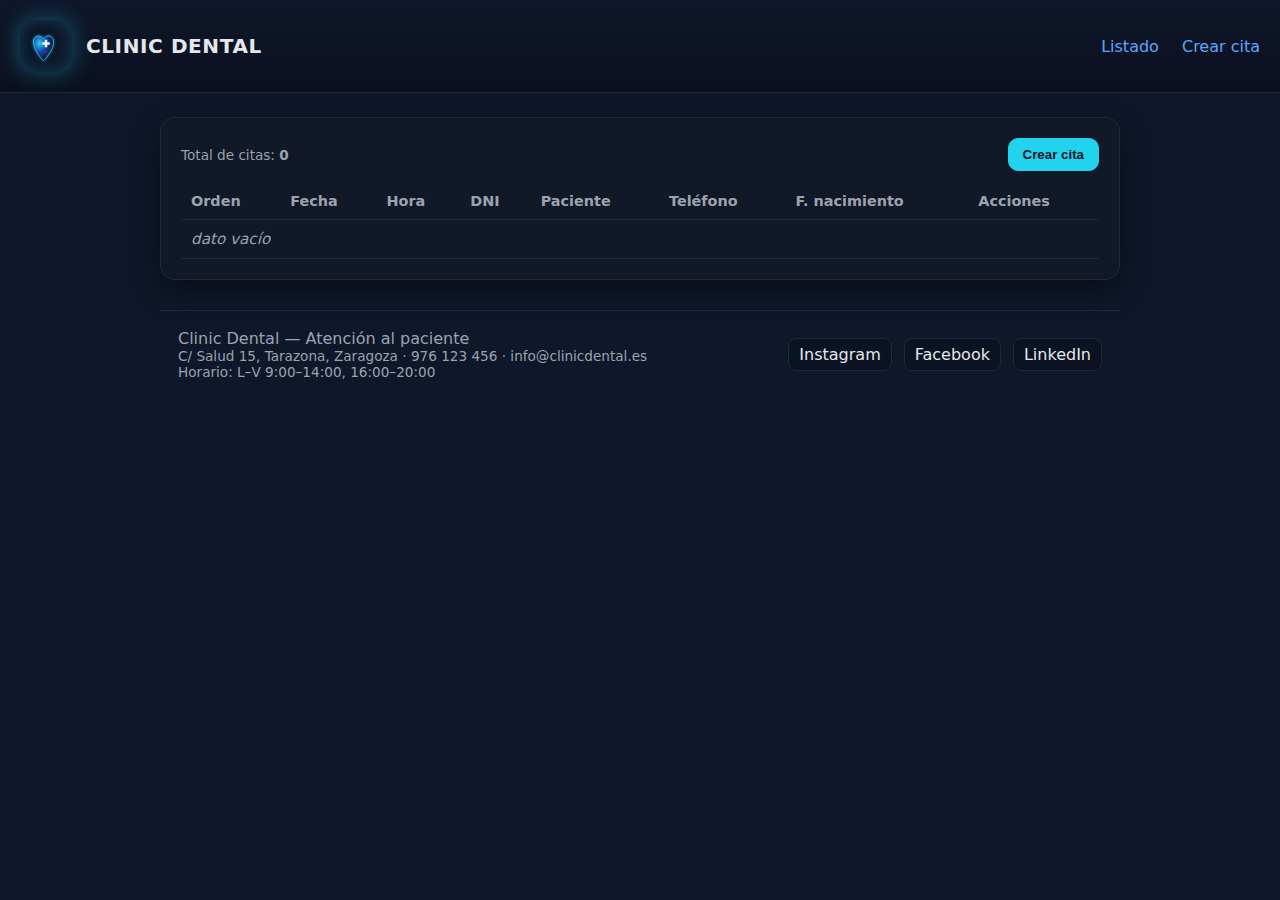
<file: App citas reserva clínica dental/index.html>
<!DOCTYPE html>
<html lang="es">
<head>
  <meta charset="UTF-8" />
  <meta name="viewport" content="width=device-width, initial-scale=1.0"/>
  <title>Clinic Dental — Listado de citas</title>
  <link rel="stylesheet" href="styles.css"/>
</head>
<body data-page="list">
  <!-- Cabecera con logo y navegación -->
  <header>
    <div class="brand">
      <div class="brand-logo" aria-hidden="true">
        <!-- Logo SVG con diente y cruz médica, con glow -->
        <svg class="logo-svg" viewBox="0 0 64 64" role="img" aria-label="Logo Clinic Dental">
          <defs>
            <!-- Gradiente radial para el brillo -->
            <radialGradient id="toothGlow" cx="30%" cy="30%" r="70%">
              <stop offset="0%" stop-color="#22d3ee"/>
              <stop offset="50%" stop-color="#1e40af"/>
              <stop offset="100%" stop-color="#0f172a"/>
            </radialGradient>
            <!-- Filtro suave para efecto de resplandor -->
            <filter id="softGlow" x="-50%" y="-50%" width="200%" height="200%">
              <feGaussianBlur stdDeviation="2.5" result="blur"/>
              <feMerge>
                <feMergeNode in="blur"/>
                <feMergeNode in="SourceGraphic"/>
              </feMerge>
            </filter>
          </defs>

          <!-- Diente estilizado -->
          <path
            d="M20 16c-5 0-8 4.2-8 9.5 0 9.3 6.6 18.7 11 24.5 2.5 3.2 4.5 5 5 5.5.5-.5 2.5-2.3 5-5.5 4.4-5.8 11-15.2 11-24.5 0-5.3-3-9.5-8-9.5-3.5 0-6 2-8 5-2-3-4.5-5-8-5z"
            fill="url(#toothGlow)" stroke="#22d3ee" stroke-width="1.25" filter="url(#softGlow)"></path>

          <!-- Cruz médica al centro -->
          <rect x="30" y="22" width="4" height="12" fill="#e6f9fd"></rect>
          <rect x="26" y="26" width="12" height="4" fill="#e6f9fd"></rect>
        </svg>
      </div>
      <div class="brand-title">CLINIC DENTAL</div>
    </div>
    <nav>
      <a href="index.html">Listado</a>
      <a href="cita.html">Crear cita</a>
    </nav>
  </header>

  <!-- Contenido principal: listado de citas -->
  <main class="container">
    <section class="card">
      <!-- Acciones arriba de la tabla -->
      <div class="table-actions">
        <div class="small">Total de citas: <strong id="citas-count">0</strong></div>
        <button id="btn-crear" class="btn btn-primary">Crear cita</button>
      </div>

      <!-- Tabla de citas (datos cargados desde cookies) -->
      <table aria-label="Tabla de citas">
        <thead>
          <tr>
            <th>Orden</th>
            <th>Fecha</th>
            <th>Hora</th>
            <th>DNI</th>
            <th>Paciente</th>
            <th>Teléfono</th>
            <th>F. nacimiento</th>
            <th>Acciones</th>
          </tr>
        </thead>
        <tbody id="citas-tbody">
          <!-- Se renderiza dinámicamente; muestra "dato vacío" si no hay citas -->
        </tbody>
      </table>
    </section>

    <!-- Pie de página con contacto y redes -->
    <footer class="footer">
      <div>
        <div>Clinic Dental — Atención al paciente</div>
        <div class="small">C/ Salud 15, Tarazona, Zaragoza · 976 123 456 · info@clinicdental.es</div>
        <div class="small">Horario: L–V 9:00–14:00, 16:00–20:00</div>
      </div>
      <div class="social">
        <a href="#" aria-label="Instagram">Instagram</a>
        <a href="#" aria-label="Facebook">Facebook</a>
        <a href="#" aria-label="LinkedIn">LinkedIn</a>
      </div>
    </footer>
  </main>

  <!-- JavaScript de la aplicación -->
  <script src="app.js"></script>
</body>
</html>
</file>
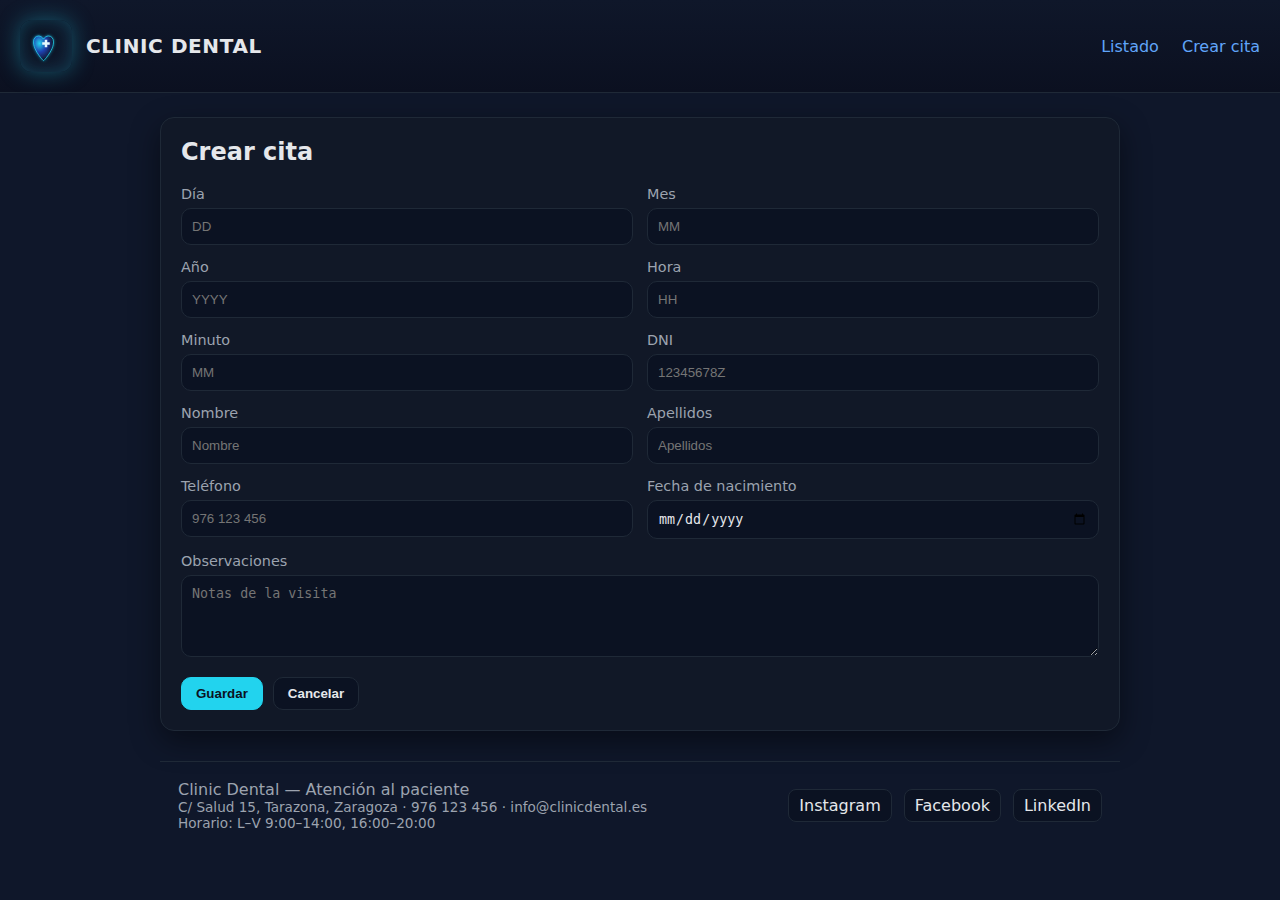
<file: App citas reserva clínica dental/cita.html>
<!DOCTYPE html>
<html lang="es">
<head>
  <meta charset="UTF-8" />
  <meta name="viewport" content="width=device-width, initial-scale=1.0"/>
  <title>Clinic Dental — Crear/Editar cita</title>
  <link rel="stylesheet" href="styles.css"/>
</head>
<body data-page="form">
  <!-- Cabecera con logo y navegación -->
  <header>
    <div class="brand">
      <div class="brand-logo" aria-hidden="true">
        <!-- Logo SVG igual que en index.html -->
        <svg class="logo-svg" viewBox="0 0 64 64" role="img" aria-label="Logo Clinic Dental">
          <defs>
            <radialGradient id="toothGlow" cx="30%" cy="30%" r="70%">
              <stop offset="0%" stop-color="#22d3ee"/>
              <stop offset="50%" stop-color="#1e40af"/>
              <stop offset="100%" stop-color="#0f172a"/>
            </radialGradient>
            <filter id="softGlow" x="-50%" y="-50%" width="200%" height="200%">
              <feGaussianBlur stdDeviation="2.5" result="blur"/>
              <feMerge>
                <feMergeNode in="blur"/>
                <feMergeNode in="SourceGraphic"/>
              </feMerge>
            </filter>
          </defs>
          <path
            d="M20 16c-5 0-8 4.2-8 9.5 0 9.3 6.6 18.7 11 24.5 2.5 3.2 4.5 5 5 5.5.5-.5 2.5-2.3 5-5.5 4.4-5.8 11-15.2 11-24.5 0-5.3-3-9.5-8-9.5-3.5 0-6 2-8 5-2-3-4.5-5-8-5z"
            fill="url(#toothGlow)" stroke="#22d3ee" stroke-width="1.25" filter="url(#softGlow)"></path>
          <rect x="30" y="22" width="4" height="12" fill="#e6f9fd"></rect>
          <rect x="26" y="26" width="12" height="4" fill="#e6f9fd"></rect>
        </svg>
      </div>
      <div class="brand-title">CLINIC DENTAL</div>
    </div>
    <nav>
      <a href="index.html">Listado</a>
      <a href="cita.html">Crear cita</a>
    </nav>
  </header>

  <!-- Contenido principal: formulario de cita -->
  <main class="container">
    <section class="card">
      <h2 id="form-heading" style="margin-top:0;">Crear cita</h2>

      <!-- Formulario con todos los campos requeridos -->
      <form id="cita-form" novalidate>
        <div class="form-grid">
          <!-- Fecha de la cita -->
          <div class="field">
            <label for="dia">Día</label>
            <input type="number" name="dia" id="dia" min="1" max="31" placeholder="DD" />
          </div>
          <div class="field">
            <label for="mes">Mes</label>
            <input type="number" name="mes" id="mes" min="1" max="12" placeholder="MM" />
          </div>
          <div class="field">
            <label for="anio">Año</label>
            <input type="number" name="anio" id="anio" min="1900" max="2100" placeholder="YYYY" />
          </div>
          <div class="field">
            <label for="hora">Hora</label>
            <input type="number" name="hora" id="hora" min="0" max="23" placeholder="HH" />
          </div>
          <div class="field">
            <label for="minuto">Minuto</label>
            <input type="number" name="minuto" id="minuto" min="0" max="59" placeholder="MM" />
          </div>

          <!-- Datos del paciente -->
          <div class="field">
            <label for="dni">DNI</label>
            <input type="text" name="dni" id="dni" placeholder="12345678Z" />
          </div>
          <div class="field">
            <label for="nombre">Nombre</label>
            <input type="text" name="nombre" id="nombre" placeholder="Nombre" />
          </div>
          <div class="field">
            <label for="apellidos">Apellidos</label>
            <input type="text" name="apellidos" id="apellidos" placeholder="Apellidos" />
          </div>
          <div class="field">
            <label for="telefono">Teléfono</label>
            <input type="tel" name="telefono" id="telefono" placeholder="976 123 456" />
          </div>
          <div class="field">
            <label for="fechaNacimiento">Fecha de nacimiento</label>
            <input type="date" name="fechaNacimiento" id="fechaNacimiento" />
          </div>

          <!-- Observaciones -->
          <div class="field full">
            <label for="observaciones">Observaciones</label>
            <textarea name="observaciones" id="observaciones" rows="4" placeholder="Notas de la visita"></textarea>
          </div>
        </div>

        <!-- Botones del formulario -->
        <div style="margin-top:16px; display:flex; gap:10px;">
          <button type="submit" class="btn btn-primary">Guardar</button>
          <button type="button" id="btn-cancel" class="btn">Cancelar</button>
        </div>
      </form>
    </section>

    <!-- Pie de página con contactos y redes -->
    <footer class="footer">
      <div>
        <div>Clinic Dental — Atención al paciente</div>
        <div class="small">C/ Salud 15, Tarazona, Zaragoza · 976 123 456 · info@clinicdental.es</div>
        <div class="small">Horario: L–V 9:00–14:00, 16:00–20:00</div>
      </div>
      <div class="social">
        <a href="#" aria-label="Instagram">Instagram</a>
        <a href="#" aria-label="Facebook">Facebook</a>
        <a href="#" aria-label="LinkedIn">LinkedIn</a>
      </div>
    </footer>
  </main>

  <!-- JavaScript de la aplicación -->
  <script src="app.js"></script>
</body>
</html>
</file>
<file: App citas reserva clínica dental/styles.css>
/* styles.css — estilos base de la app */

:root {
  --bg: #0f172a;
  --card: #111827;
  --text: #e5e7eb;
  --muted: #9ca3af;
  --accent: #22d3ee;
  --danger: #ef4444;
  --success: #10b981;
  --border: #1f2937;
  --link: #60a5fa;
  --shadow: 0 10px 30px rgba(0, 0, 0, 0.45);
}

* { box-sizing: border-box; }

html, body {
  margin: 0;
  padding: 0;
  background: var(--bg);
  color: var(--text);
  font-family: system-ui, -apple-system, Segoe UI, Roboto, Ubuntu, Cantarell, "Helvetica Neue", Arial, "Noto Sans", sans-serif;
}

header {
  display: flex;
  align-items: center;
  justify-content: space-between;
  padding: 20px;
  border-bottom: 1px solid var(--border);
  background: linear-gradient(180deg, #0f172a 0%, #0b1020 100%);
  position: sticky;
  top: 0;
  z-index: 10;
}

.brand {
  display: flex;
  align-items: center;
  gap: 14px;
}

.brand-logo {
  width: 52px;
  height: 52px;
  border-radius: 12px;
  background: radial-gradient(circle at 30% 30%, #0b1222 0%, #0f172a 70%);
  box-shadow: 0 0 22px rgba(34, 211, 238, 0.35), inset 0 0 18px rgba(34, 211, 238, 0.22);
  display: grid;
  place-items: center;
}

.logo-svg {
  width: 40px;
  height: 40px;
  display: block;
}

.brand-title {
  font-size: 1.25rem;
  font-weight: 700;
  letter-spacing: 0.6px;
}

nav a {
  color: var(--link);
  text-decoration: none;
  margin-left: 18px;
  font-weight: 500;
}

nav a:hover { text-decoration: underline; }

.container {
  max-width: 1000px;
  margin: 24px auto;
  padding: 0 20px;
}

.card {
  background: var(--card);
  border: 1px solid var(--border);
  border-radius: 14px;
  box-shadow: var(--shadow);
  padding: 20px;
}

.table-actions {
  display: flex;
  justify-content: space-between;
  align-items: center;
  margin-bottom: 12px;
}

.btn {
  border: 1px solid var(--border);
  background: #0b1222;
  color: var(--text);
  padding: 8px 14px;
  border-radius: 10px;
  cursor: pointer;
  font-weight: 600;
}

.btn:hover {
  border-color: var(--accent);
  box-shadow: 0 0 0 3px rgba(34, 211, 238, 0.15);
}

.btn-primary {
  border-color: var(--accent);
  color: #0b1222;
  background: var(--accent);
}

.btn-danger {
  border-color: var(--danger);
  color: #fff;
  background: var(--danger);
}

.btn-link {
  background: transparent;
  border: none;
  color: var(--link);
  padding: 0;
  cursor: pointer;
}

table {
  width: 100%;
  border-collapse: collapse;
  margin-top: 8px;
}

thead th {
  text-align: left;
  padding: 10px;
  font-size: 0.9rem;
  color: var(--muted);
  border-bottom: 1px solid var(--border);
}

tbody td {
  padding: 10px;
  border-bottom: 1px solid var(--border);
  vertical-align: top;
  font-size: 0.95rem;
}

.empty-row td {
  color: var(--muted);
  font-style: italic;
}

.form-grid {
  display: grid;
  grid-template-columns: repeat(2, 1fr);
  gap: 14px;
}

.form-grid .full { grid-column: 1 / -1; }

label {
  display: block;
  margin-bottom: 6px;
  color: var(--muted);
  font-size: 0.9rem;
}

input, select, textarea {
  width: 100%;
  padding: 10px;
  border-radius: 10px;
  border: 1px solid var(--border);
  background: #0b1222;
  color: var(--text);
  outline: none;
}

input:focus, textarea:focus {
  border-color: var(--accent);
  box-shadow: 0 0 0 3px rgba(34, 211, 238, 0.2);
}

.input-error { border-color: var(--danger) !important; }

.error-msg {
  color: var(--danger);
  font-size: 0.85rem;
  margin-top: 6px;
}

.footer {
  margin-top: 30px;
  padding: 18px;
  border-top: 1px solid var(--border);
  display: flex;
  align-items: center;
  justify-content: space-between;
  color: var(--muted);
}

.social {
  display: flex;
  gap: 12px;
}

.social a {
  color: var(--text);
  text-decoration: none;
  border: 1px solid var(--border);
  padding: 6px 10px;
  border-radius: 8px;
  background: #0b1222;
}

.social a:hover {
  border-color: var(--accent);
  color: var(--accent);
}

.small {
  font-size: 0.85rem;
  color: var(--muted);
}
</file>
